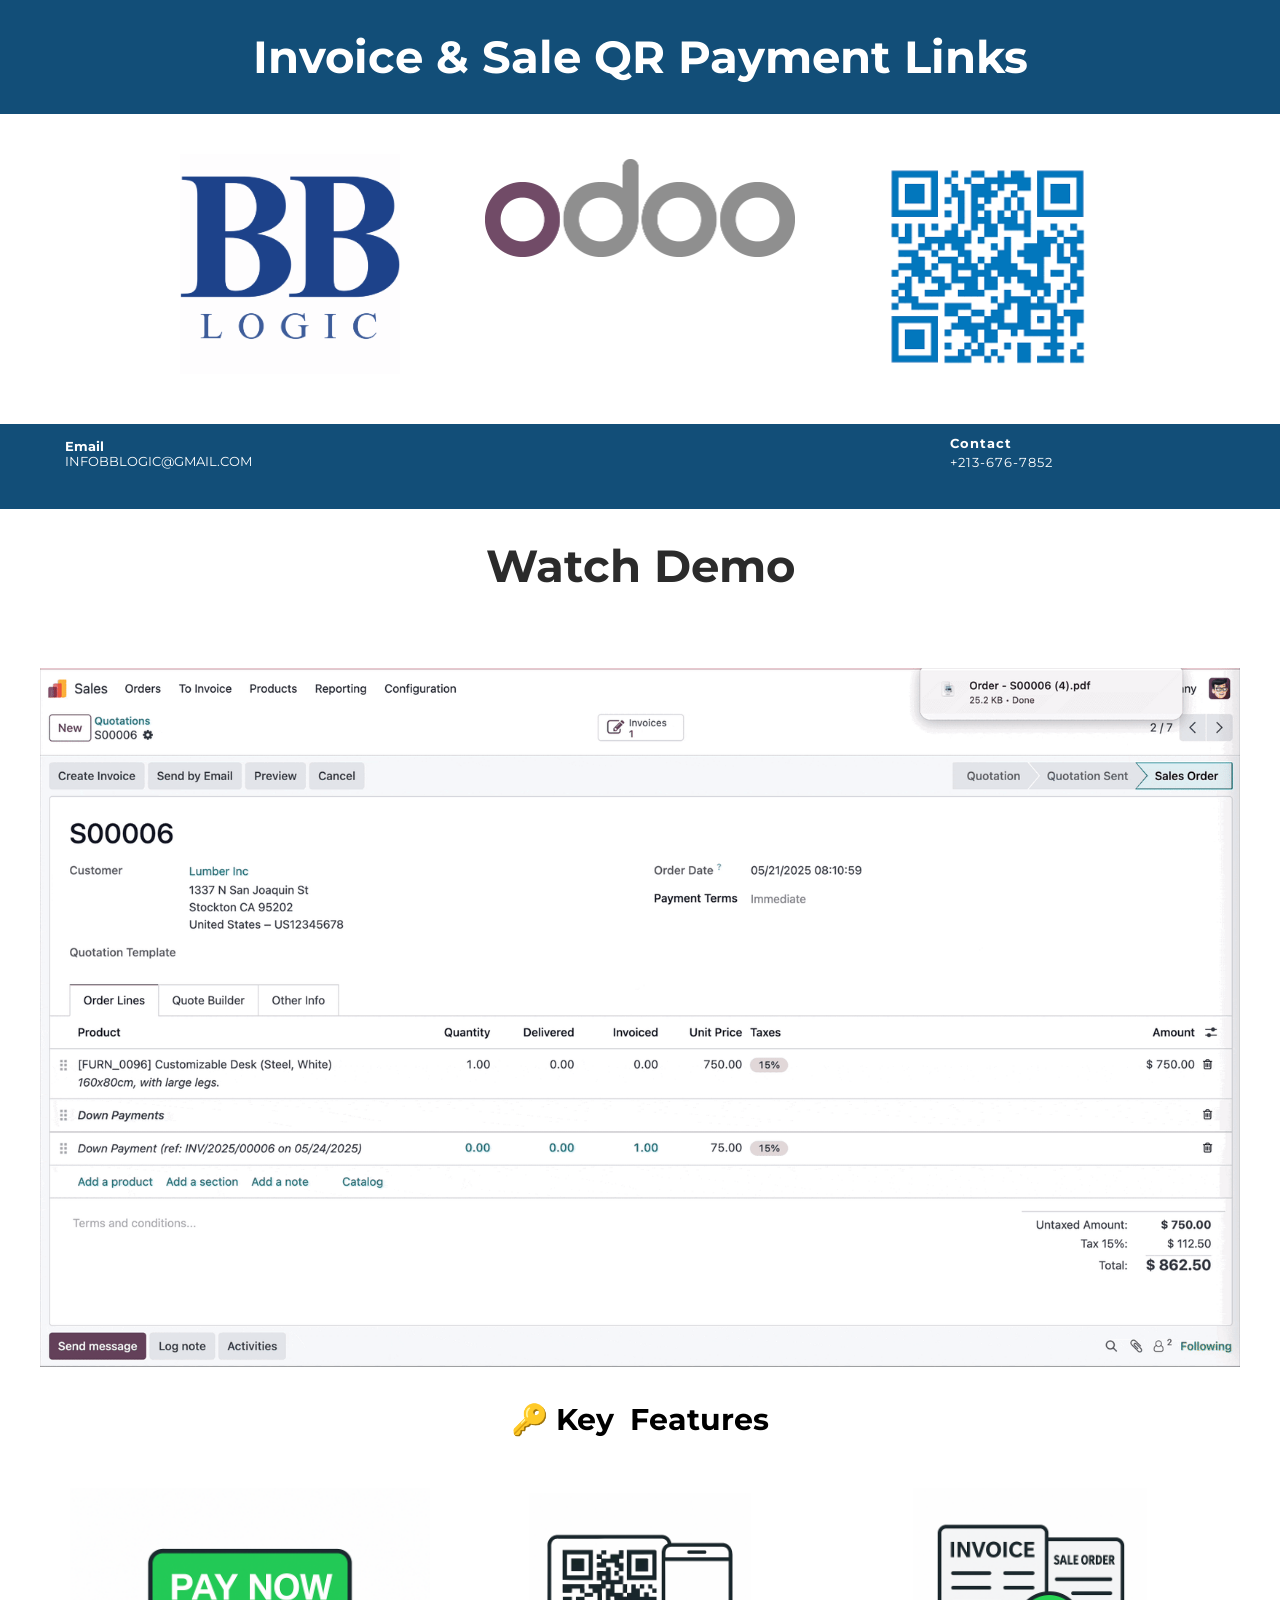
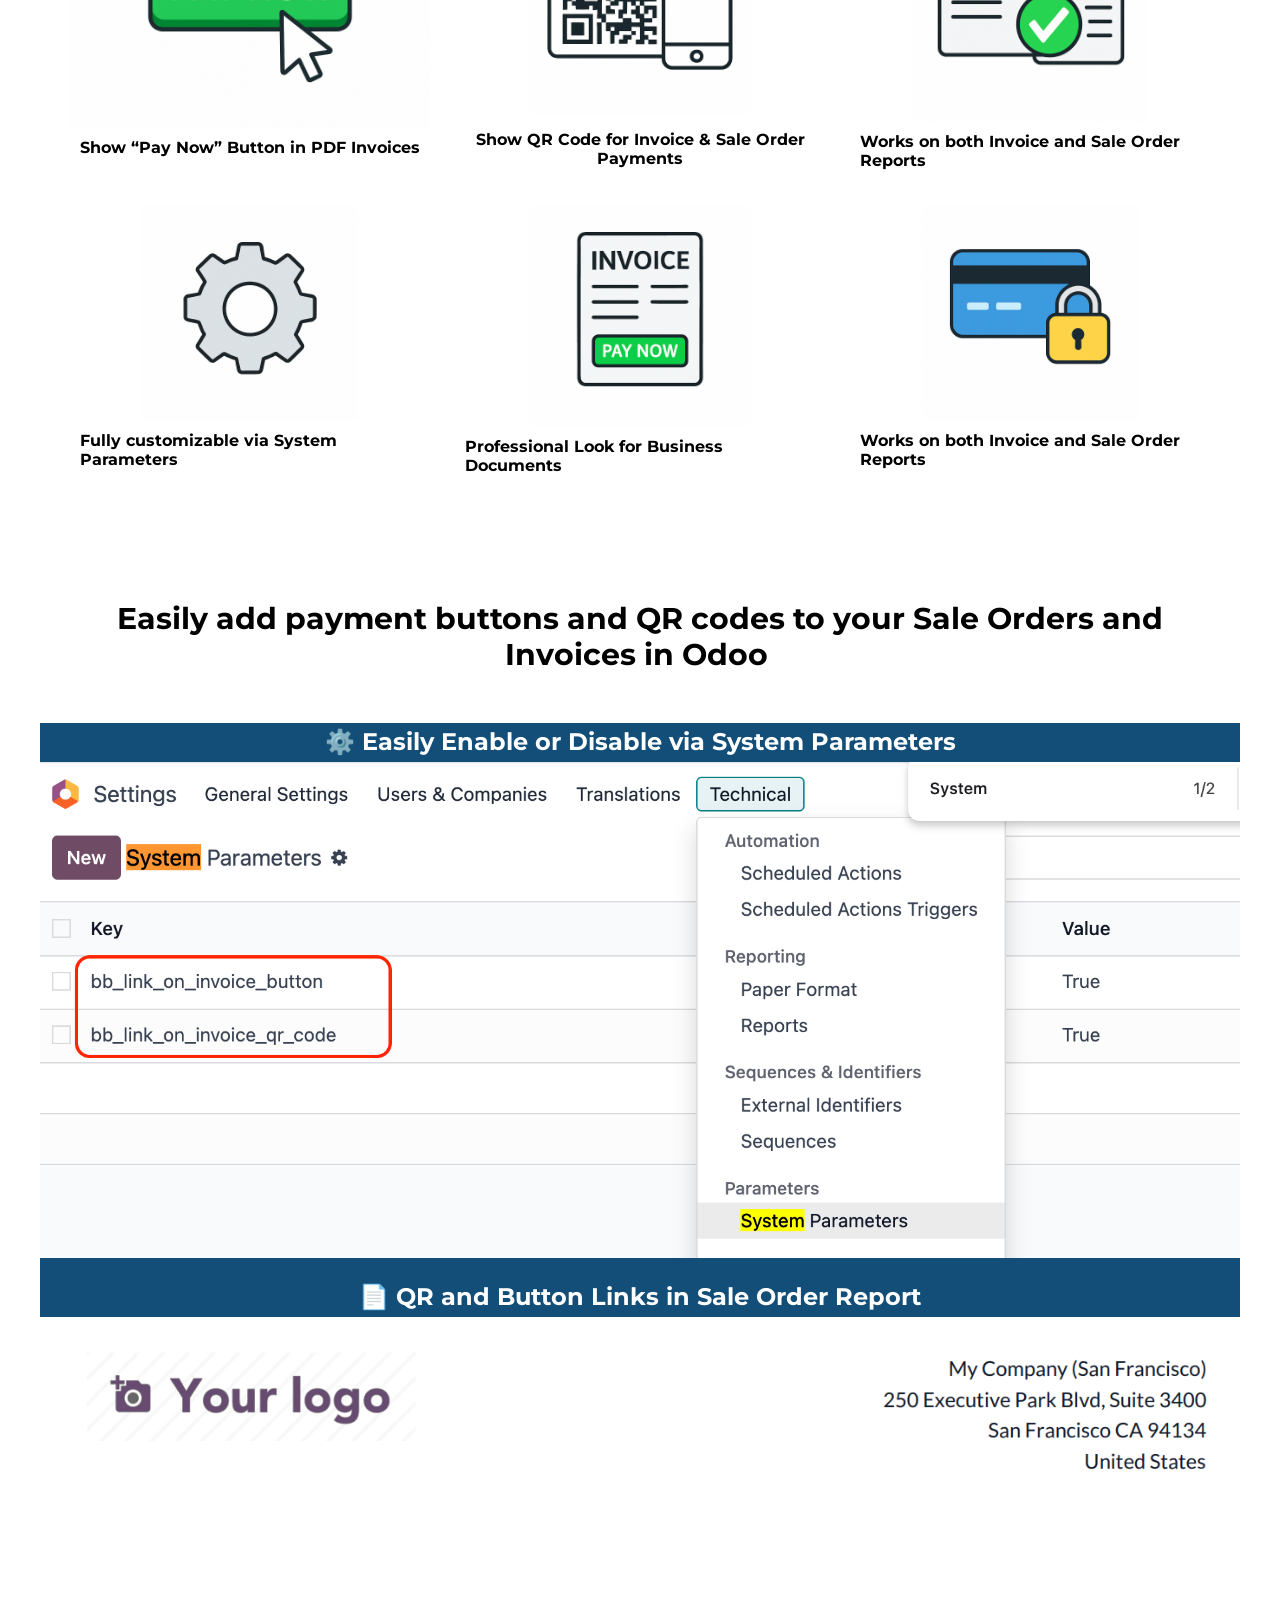
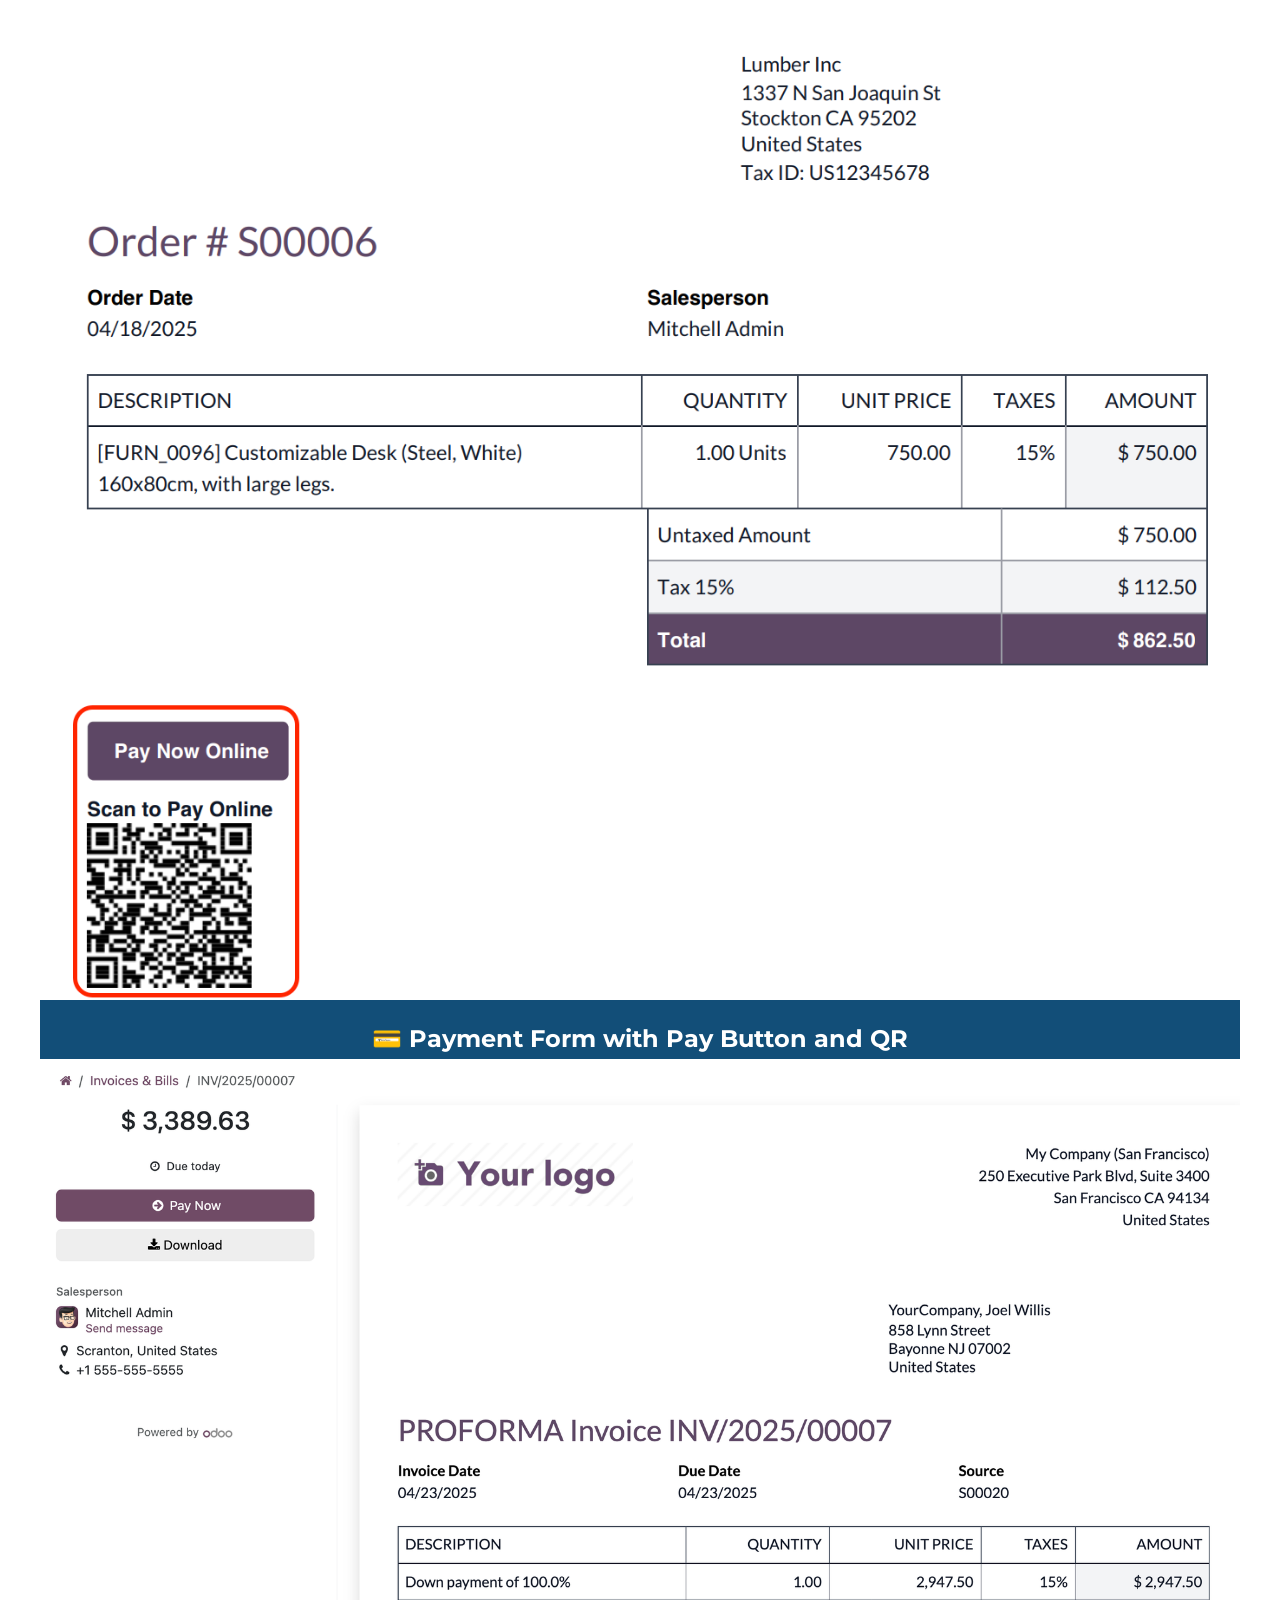
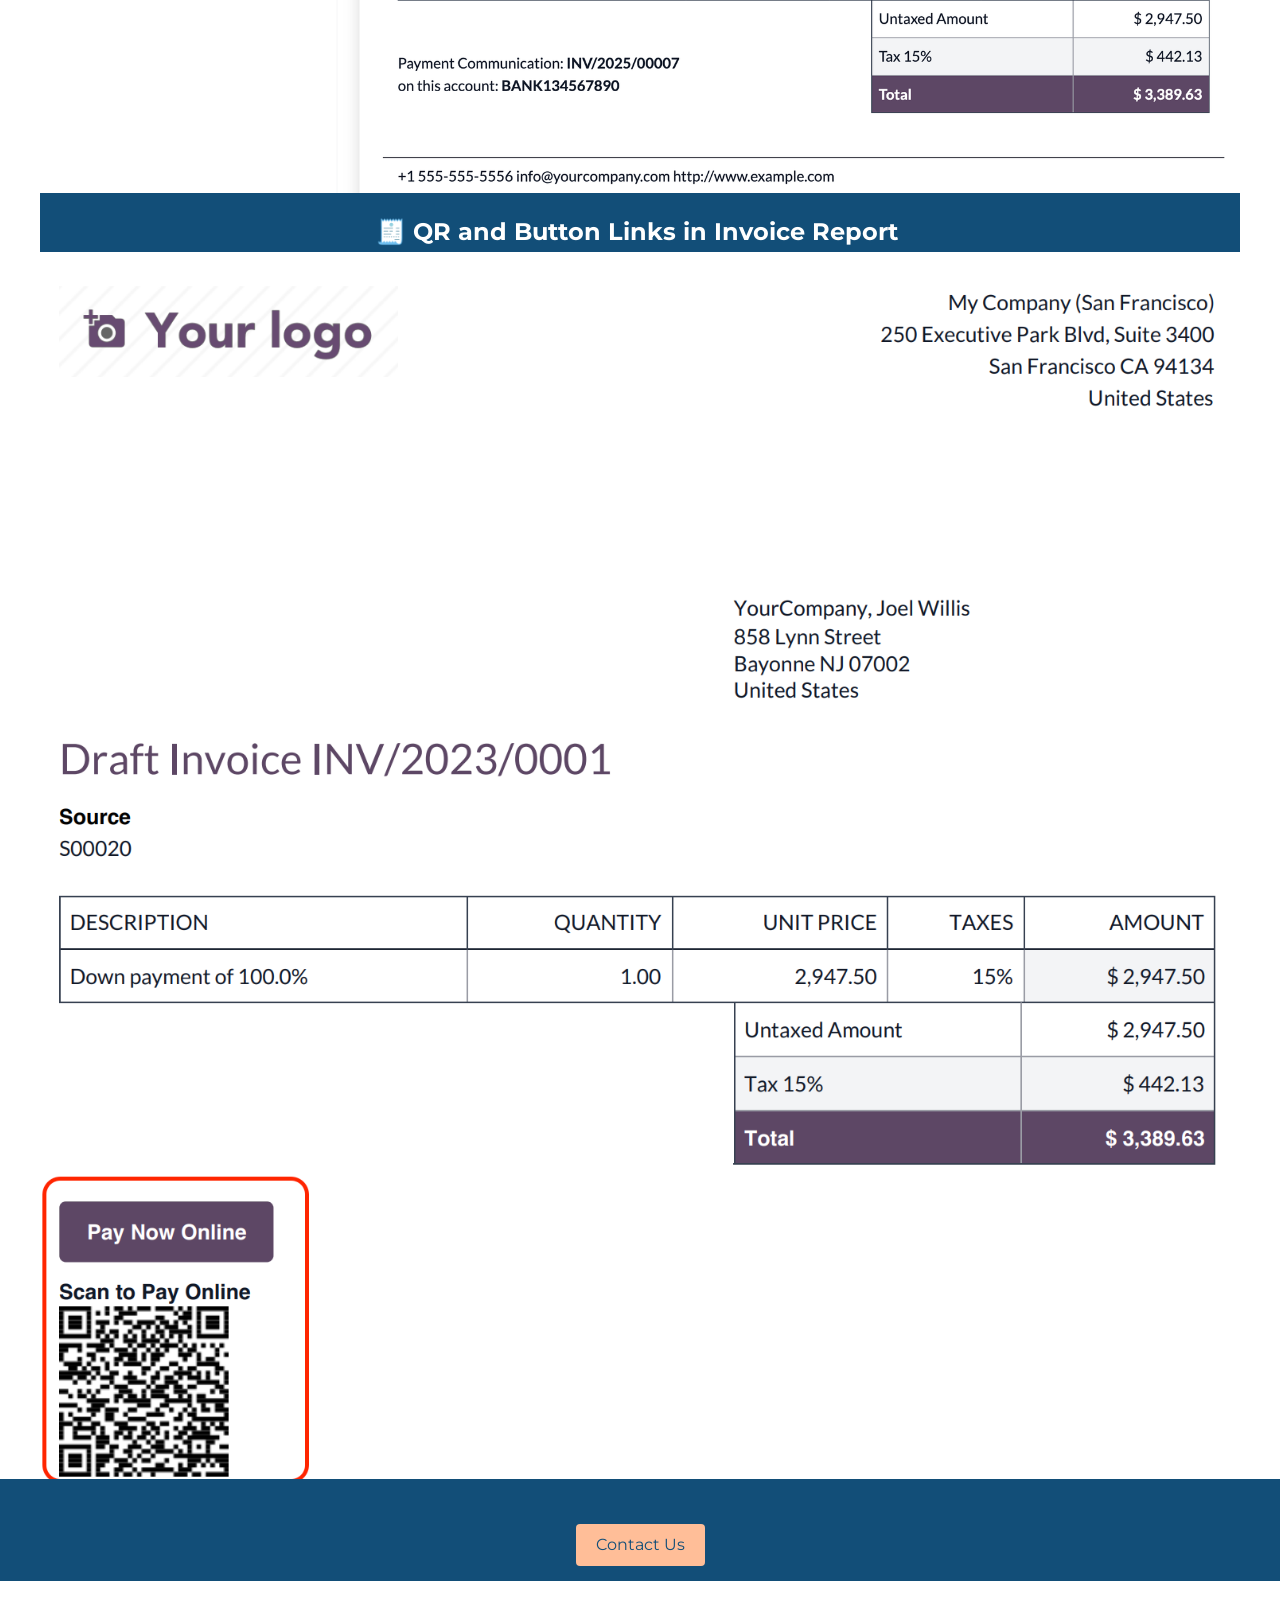
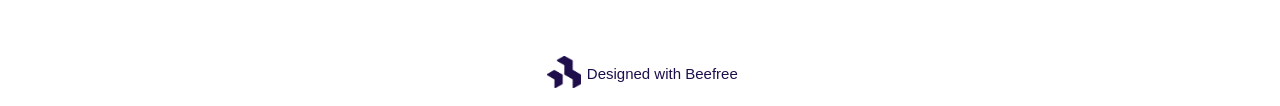
<file: bb_sale_account_payment_qr/static/description/index.html>
<!DOCTYPE html>

<html lang="">
<head>
<title></title>
<meta content="summary_large_image" name="twitter:card"/>
<meta content="website" property="og:type"/>
<meta content="" property="og:description"/>
<meta content="" property="og:url"/>
<meta content="https://pro-bee-beepro-thumbnail.getbee.io/messages/1392998/1379562/2408852/12840898_large.jpg" property="og:image"/>
<meta content="" property="og:title"/>
<meta content="" name="description"/>
<meta charset="utf-8"/>
<meta content="width=device-width" name="viewport"/>
<link href="https://fonts.googleapis.com/css2?family=Montserrat:wght@100;200;300;400;500;600;700;800;900" rel="stylesheet" type="text/css"/>
<style>
		.bee-row,
		.bee-row-content {
			position: relative
		}

		.bee-row-1,
		.bee-row-1 .bee-row-content {
			background-color: #124e78;
			background-size: auto;
			background-repeat: no-repeat
		}

		body {
			background-color: #e5e5e5;
			color: #000000;
			font-family: Montserrat, Trebuchet MS, Lucida Grande, Lucida Sans Unicode, Lucida Sans, Tahoma, sans-serif
		}

		a {
			color: #7a7a7a
		}

		* {
			box-sizing: border-box
		}

		body,
		h2,
		p {
			margin: 0
		}

		.bee-row-content {
			max-width: 1200px;
			margin: 0 auto;
			display: flex
		}

		.bee-row-content.reverse,
		.bee-row-content.reverse .bee-col {
			-moz-transform: scale(1, -1);
			-webkit-transform: scale(1, -1);
			-o-transform: scale(1, -1);
			-ms-transform: scale(1, -1);
			transform: scale(1, -1)
		}

		.bee-row-content .bee-col-w1 {
			flex-basis: 8.3333333333%
		}

		.bee-row-content .bee-col-w3 {
			flex-basis: 25%
		}

		.bee-row-content .bee-col-w4 {
			flex-basis: 33.3333333333%
		}

		.bee-row-content .bee-col-w12 {
			flex-basis: 100%
		}

		.bee-button a,
		.bee-icon .bee-icon-label-right a {
			text-decoration: none
		}

		.bee-button-content {
			text-align: center
		}

		.bee-image {
			overflow: auto
		}

		.bee-image .bee-center {
			margin: 0 auto
		}

		.bee-row-10 .bee-col-1 .bee-block-11,
		.bee-row-10 .bee-col-1 .bee-block-2,
		.bee-row-10 .bee-col-1 .bee-block-5,
		.bee-row-10 .bee-col-1 .bee-block-8,
		.bee-row-5 .bee-col-1 .bee-block-2 {
			width: 100%
		}

		.bee-row-1 .bee-col-1 .bee-block-2 h2,
		.bee-row-10 .bee-col-1 .bee-block-1 h2,
		.bee-row-10 .bee-col-1 .bee-block-10 h2,
		.bee-row-10 .bee-col-1 .bee-block-4 h2,
		.bee-row-10 .bee-col-1 .bee-block-7 h2,
		.bee-row-4 .bee-col-1 .bee-block-2 h2,
		.bee-row-6 .bee-col-1 .bee-block-1 h2,
		.bee-row-9 .bee-col-1 .bee-block-1 h2 {
			font-family: Montserrat, Trebuchet MS, Lucida Grande, Lucida Sans Unicode, Lucida Sans, Tahoma, sans-serif;
			font-weight: 700;
			letter-spacing: normal;
			line-height: 120%;
			direction: ltr
		}

		.bee-icon {
			display: inline-block;
			vertical-align: middle
		}

		.bee-icon .bee-content {
			display: flex;
			align-items: center
		}

		.bee-image img {
			display: block;
			width: 100%
		}

		.bee-paragraph,
		.bee-text {
			overflow-wrap: anywhere
		}

		.bee-row-1 .bee-row-content {
			border-radius: 0;
			color: #000000
		}

		.bee-row-1 .bee-col-1,
		.bee-row-4 .bee-col-1 {
			padding: 5px 15px
		}

		.bee-row-1 .bee-col-1 .bee-block-2,
		.bee-row-10 .bee-col-1 .bee-block-1,
		.bee-row-10 .bee-col-1 .bee-block-10,
		.bee-row-10 .bee-col-1 .bee-block-4,
		.bee-row-10 .bee-col-1 .bee-block-7,
		.bee-row-4 .bee-col-1 .bee-block-2,
		.bee-row-6 .bee-col-1 .bee-block-1,
		.bee-row-9 .bee-col-1 .bee-block-1 {
			padding: 5px 10px;
			text-align: center;
			width: 100%
		}

		.bee-row-10,
		.bee-row-12,
		.bee-row-13,
		.bee-row-2,
		.bee-row-5,
		.bee-row-6,
		.bee-row-7,
		.bee-row-8,
		.bee-row-9 {
			background-color: #ffffff;
			background-repeat: no-repeat
		}

		.bee-row-12 .bee-row-content,
		.bee-row-2 .bee-row-content,
		.bee-row-5 .bee-row-content,
		.bee-row-6 .bee-row-content,
		.bee-row-7 .bee-row-content,
		.bee-row-8 .bee-row-content,
		.bee-row-9 .bee-row-content {
			background-color: #ffffff;
			background-repeat: no-repeat;
			border-radius: 0;
			color: #000000
		}

		.bee-row-2 .bee-col-1 {
			padding: 20px
		}

		.bee-row-2 .bee-col-2 {
			padding: 15px
		}

		.bee-row-2 .bee-col-2 .bee-block-1 {
			padding: 25px;
			width: 100%
		}

		.bee-row-2 .bee-col-2 .bee-block-2,
		.bee-row-2 .bee-col-3 .bee-block-2,
		.bee-row-2 .bee-col-5 {
			padding: 5px
		}

		.bee-row-2 .bee-col-3 .bee-block-1,
		.bee-row-2 .bee-col-4 .bee-block-1 {
			padding: 45px;
			width: 100%
		}

		.bee-row-2 .bee-col-4 {
			padding-bottom: 5px;
			padding-right: 5px;
			padding-top: 5px
		}

		.bee-row-11,
		.bee-row-3 {
			background-color: #124e78;
			background-repeat: no-repeat
		}

		.bee-row-4,
		.bee-row-4 .bee-row-content {
			background-color: #ffffff;
			background-size: auto;
			background-repeat: no-repeat
		}

		.bee-row-3 .bee-row-content {
			background-repeat: no-repeat;
			color: #000000
		}

		.bee-row-3 .bee-col-1 {
			padding-bottom: 15px;
			padding-left: 15px;
			padding-top: 5px
		}

		.bee-row-3 .bee-col-1 .bee-block-1 {
			padding-bottom: 10px;
			padding-left: 10px;
			padding-top: 10px
		}

		.bee-row-3 .bee-col-2,
		.bee-row-3 .bee-col-3,
		.bee-row-3 .bee-col-4 {
			padding-bottom: 15px;
			padding-top: 5px
		}

		.bee-row-3 .bee-col-2 .bee-block-1,
		.bee-row-3 .bee-col-3 .bee-block-1 {
			padding: 25px 10px 10px
		}

		.bee-row-3 .bee-col-4 .bee-block-1 {
			padding-left: 10px;
			padding-right: 20px;
			padding-top: 5px
		}

		.bee-row-4 .bee-row-content {
			border-radius: 0;
			color: #000000
		}

		.bee-row-11 .bee-col-1,
		.bee-row-12 .bee-col-1,
		.bee-row-13 .bee-col-1,
		.bee-row-5 .bee-col-1 {
			padding-bottom: 5px;
			padding-top: 5px
		}

		.bee-row-6 .bee-col-1 {
			padding-bottom: 25px;
			padding-top: 25px;
			display: flex;
			flex-direction: column;
			justify-content: center
		}

		.bee-row-7 .bee-col-1,
		.bee-row-8 .bee-col-1 {
			padding-left: 30px;
			padding-right: 10px;
			padding-top: 15px
		}

		.bee-row-7 .bee-col-1 .bee-block-1,
		.bee-row-7 .bee-col-3 .bee-block-1,
		.bee-row-8 .bee-col-1 .bee-block-1,
		.bee-row-8 .bee-col-3 .bee-block-1 {
			padding-bottom: 5px;
			padding-top: 5px;
			width: 100%
		}

		.bee-row-7 .bee-col-1 .bee-block-2,
		.bee-row-7 .bee-col-2 .bee-block-2,
		.bee-row-7 .bee-col-3 .bee-block-2,
		.bee-row-8 .bee-col-1 .bee-block-2,
		.bee-row-8 .bee-col-2 .bee-block-2,
		.bee-row-8 .bee-col-3 .bee-block-2 {
			padding: 5px 10px
		}

		.bee-row-7 .bee-col-2,
		.bee-row-8 .bee-col-2 {
			padding: 15px 15px 10px
		}

		.bee-row-7 .bee-col-2 .bee-block-1 {
			padding: 10px;
			width: 100%
		}

		.bee-row-7 .bee-col-3,
		.bee-row-8 .bee-col-3 {
			padding: 15px 30px 10px 10px
		}

		.bee-row-8 .bee-col-2 .bee-block-1 {
			padding: 5px;
			width: 100%
		}

		.bee-row-9 .bee-col-1 {
			padding-bottom: 25px;
			padding-top: 35px;
			display: flex;
			flex-direction: column;
			justify-content: center
		}

		.bee-row-10 .bee-row-content,
		.bee-row-11 .bee-row-content {
			background-color: #124e78;
			background-repeat: no-repeat;
			border-radius: 0;
			color: #000000
		}

		.bee-row-11 .bee-col-1 .bee-block-2 {
			padding: 10px;
			text-align: center
		}

		.bee-row-13 .bee-row-content {
			background-color: #ffffff;
			background-repeat: no-repeat;
			color: #000000
		}

		.bee-row-13 .bee-col-1 .bee-block-1 {
			color: #1e0e4b;
			font-family: Inter, sans-serif;
			font-size: 15px;
			padding-bottom: 5px;
			padding-top: 5px;
			text-align: center
		}

		.bee-row-2 .bee-col-2 .bee-block-2,
		.bee-row-2 .bee-col-3 .bee-block-2 {
			color: #000000;
			direction: ltr;
			font-size: 16px;
			font-weight: 400;
			letter-spacing: 0;
			line-height: 120%;
			text-align: center
		}

		.bee-row-2 .bee-col-2 .bee-block-2 a,
		.bee-row-2 .bee-col-3 .bee-block-2 a,
		.bee-row-7 .bee-col-1 .bee-block-2 a,
		.bee-row-7 .bee-col-2 .bee-block-2 a,
		.bee-row-7 .bee-col-3 .bee-block-2 a,
		.bee-row-8 .bee-col-1 .bee-block-2 a,
		.bee-row-8 .bee-col-2 .bee-block-2 a,
		.bee-row-8 .bee-col-3 .bee-block-2 a {
			color: #ffffff
		}

		.bee-row-2 .bee-col-2 .bee-block-2 p:not(:last-child),
		.bee-row-2 .bee-col-3 .bee-block-2 p:not(:last-child),
		.bee-row-7 .bee-col-1 .bee-block-2 p:not(:last-child),
		.bee-row-7 .bee-col-2 .bee-block-2 p:not(:last-child),
		.bee-row-7 .bee-col-3 .bee-block-2 p:not(:last-child),
		.bee-row-8 .bee-col-1 .bee-block-2 p:not(:last-child),
		.bee-row-8 .bee-col-2 .bee-block-2 p:not(:last-child),
		.bee-row-8 .bee-col-3 .bee-block-2 p:not(:last-child) {
			margin-bottom: 16px
		}

		.bee-row-1 .bee-col-1 .bee-block-2 h2,
		.bee-row-4 .bee-col-1 .bee-block-2 h2 {
			color: #2b2b2b;
			font-size: 45px;
			text-align: center
		}

		.bee-row-7 .bee-col-1 .bee-block-2,
		.bee-row-7 .bee-col-3 .bee-block-2,
		.bee-row-8 .bee-col-1 .bee-block-2,
		.bee-row-8 .bee-col-2 .bee-block-2,
		.bee-row-8 .bee-col-3 .bee-block-2 {
			color: #ffffff;
			direction: ltr;
			font-size: 16px;
			font-weight: 400;
			letter-spacing: 0;
			line-height: 120%;
			text-align: left
		}

		.bee-row-6 .bee-col-1 .bee-block-1 h2,
		.bee-row-9 .bee-col-1 .bee-block-1 h2 {
			color: #ffffff;
			font-size: 30px;
			text-align: center
		}

		.bee-row-7 .bee-col-2 .bee-block-2 {
			color: #ffffff;
			direction: ltr;
			font-size: 16px;
			font-weight: 400;
			letter-spacing: 0;
			line-height: 120%;
			text-align: center
		}

		.bee-row-10 .bee-col-1 .bee-block-1 h2,
		.bee-row-10 .bee-col-1 .bee-block-10 h2,
		.bee-row-10 .bee-col-1 .bee-block-4 h2,
		.bee-row-10 .bee-col-1 .bee-block-7 h2 {
			color: #ffffff;
			font-size: 24px;
			text-align: center
		}

		@media (max-width:768px) {
			img.bee-fullwidthOnMobile {
				max-width: none !important
			}

			.bee-mobile_hide {
				display: none
			}

			.bee-row-content:not(.no_stack) {
				display: block
			}

			.bee-row-2 .bee-col-1,
			.bee-row-2 .bee-col-2,
			.bee-row-2 .bee-col-3 {
				padding: 0 !important
			}

			.bee-row-3 .bee-col-1,
			.bee-row-3 .bee-col-2,
			.bee-row-3 .bee-col-3 {
				padding: 0 15px !important
			}

			.bee-row-3 .bee-col-4 {
				padding: 0 15px 20px !important
			}

			.bee-row-6 .bee-col-1 {
				padding: 25px 0 15px !important
			}

			.bee-row-7 .bee-col-1,
			.bee-row-8 .bee-col-1 {
				padding: 10px 10px 30px 15px !important
			}

			.bee-row-1 .bee-col-1 .bee-block-2 h2,
			.bee-row-10 .bee-col-1 .bee-block-1 h2,
			.bee-row-10 .bee-col-1 .bee-block-10 h2,
			.bee-row-10 .bee-col-1 .bee-block-4 h2,
			.bee-row-10 .bee-col-1 .bee-block-7 h2,
			.bee-row-4 .bee-col-1 .bee-block-2 h2,
			.bee-row-6 .bee-col-1 .bee-block-1 h2,
			.bee-row-9 .bee-col-1 .bee-block-1 h2 {
				font-size: 24px
			}

			.bee-row-2 .bee-col-2 .bee-block-1 {
				padding: 10px !important
			}

			.bee-row-2 .bee-col-2 .bee-block-1 img,
			.bee-row-2 .bee-col-3 .bee-block-1 img,
			.bee-row-2 .bee-col-4 .bee-block-1 img,
			.bee-row-7 .bee-col-1 .bee-block-1 img,
			.bee-row-7 .bee-col-2 .bee-block-1 img,
			.bee-row-7 .bee-col-3 .bee-block-1 img,
			.bee-row-8 .bee-col-1 .bee-block-1 img,
			.bee-row-8 .bee-col-2 .bee-block-1 img,
			.bee-row-8 .bee-col-3 .bee-block-1 img {
				float: none !important;
				margin: 0 auto !important
			}

			.bee-row-2 .bee-col-3 .bee-block-1,
			.bee-row-2 .bee-col-4 .bee-block-1 {
				padding: 10px 0 0 !important
			}

			.bee-row-3 .bee-col-2 .bee-block-1 {
				padding: 5px 10px 0 !important
			}

			.bee-row-3 .bee-col-3 .bee-block-1 {
				padding: 0 10px !important
			}

			.bee-row-3 .bee-col-4 .bee-block-1 {
				padding: 0 10px 10px !important
			}

			.bee-row-5 .bee-col-1 .bee-block-1 {
				height: 30px !important
			}

			.bee-row-7 .bee-col-1 .bee-block-1,
			.bee-row-8 .bee-col-1 .bee-block-1 {
				padding: 5px 10px 5px 5px !important
			}

			.bee-row-7 .bee-col-1 .bee-block-2,
			.bee-row-7 .bee-col-2 .bee-block-2,
			.bee-row-7 .bee-col-3 .bee-block-2,
			.bee-row-8 .bee-col-1 .bee-block-2,
			.bee-row-8 .bee-col-2 .bee-block-2,
			.bee-row-8 .bee-col-3 .bee-block-2 {
				padding: 10px 20px 20px !important;
				text-align: left !important
			}

			.bee-row-7 .bee-col-2 .bee-block-1,
			.bee-row-8 .bee-col-2 .bee-block-1 {
				padding: 0 5px 0 10px !important
			}

			.bee-row-7 .bee-col-3 .bee-block-1,
			.bee-row-8 .bee-col-3 .bee-block-1 {
				padding: 0 0 0 15px !important
			}
		}

		.bee-row-11 .bee-col-1 .bee-block-2 a {
			background-color: #ffbe98;
			border-radius: 4px;
			color: #124e78;
			direction: ltr;
			font-family: inherit;
			font-size: 16px;
			font-weight: 400;
			line-height: 200%;
			padding: 5px 20px;
			width: auto
		}

		.bee-row-13 .bee-col-1 .bee-block-1 .bee-icon-image {
			padding: 5px 6px 5px 5px
		}

		.bee-row-13 .bee-col-1 .bee-block-1 .bee-icon:not(.bee-icon-first) .bee-content {
			margin-left: 0
		}

		.bee-row-13 .bee-col-1 .bee-block-1 .bee-icon::not(.bee-icon-last) .bee-content {
			margin-right: 0
		}

		.bee-row-13 .bee-col-1 .bee-block-1 .bee-icon-label a {
			color: #1e0e4b
		}
	</style>
</head>
<body>
<div class="bee-page-container">
<div class="bee-row bee-row-1">
<div class="bee-row-content">
<div class="bee-col bee-col-1 bee-col-w12">
<div class="bee-block bee-block-1 bee-spacer">
<div class="spacer" style="height:20px;"></div>
</div>
<div class="bee-block bee-block-2 bee-heading">
<h2><span style="color: #ffffff;">Invoice & Sale QR Payment Links</span> </h2>
</div>
<div class="bee-block bee-block-3 bee-spacer">
<div class="spacer" style="height:20px;"></div>
</div>
</div>
</div>
</div>
<div class="bee-row bee-row-2">
<div class="bee-row-content reverse">
<div class="bee-col bee-col-1 bee-col-w1">
<div class="bee-block bee-block-1 bee-spacer">
<div class="spacer" style="height:60px;"></div>
</div>
</div>
<div class="bee-col bee-col-2 bee-col-w3">
<div class="bee-block bee-block-1 bee-image"><img alt="Sales icon" class="bee-center bee-autowidth" src="images/Adora_Montminy_1_1.png" style="max-width:220px;"/></div>
<div class="bee-block bee-block-2 bee-paragraph"></div>
</div>
<div class="bee-col bee-col-3 bee-col-w4">
<div class="bee-block bee-block-1 bee-image"><img alt="Handshake icon" class="bee-center bee-autowidth" src="images/odoo_logo.png" style="max-width:310px;"/></div>
<div class="bee-block bee-block-2 bee-paragraph"></div>
</div>
<div class="bee-col bee-col-4 bee-col-w3">
<div class="bee-block bee-block-1 bee-image"><img alt="Handshake icon" class="bee-center bee-autowidth" src="images/3c153349-e3b5-4191-8fea-57232a9a7be4.png" style="max-width:205px;"/></div>
</div>
<div class="bee-col bee-col-5 bee-col-w1">
<div class="bee-block bee-block-1 bee-spacer">
<div class="spacer" style="height:60px;"></div>
</div>
</div>
</div>
</div>
<div class="bee-row bee-row-3">
<div class="bee-row-content">
<div class="bee-col bee-col-1 bee-col-w3">
<div class="bee-block bee-block-1 bee-text">
<div class="bee-text-content" style="line-height: 120%; font-size: 12px; font-family: inherit; color: #ffffff;">
<p style="line-height: 15px; text-align: left; font-size: 13px; letter-spacing: normal;"><span style="font-size: 13px; line-height: 15px;"><strong style="">Email </strong></span></p>
<p style="line-height: 15px; text-align: left; font-size: 13px; letter-spacing: normal;"><span style="font-size: 13px; line-height: 15px;">INFOBBLOGIC@GMAIL.COM</span></p>
<p style="line-height: 15px; text-align: left; font-size: 13px; letter-spacing: normal;"> </p>
</div>
</div>
</div>
<div class="bee-col bee-col-2 bee-col-w3">
<div class="bee-block bee-block-1 bee-text">
<div class="bee-text-content" style="font-size: 12px; line-height: 200%; font-family: inherit; color: #ffffff;">
<p style="font-size: 12px; line-height: 24px;"> </p>
</div>
</div>
</div>
<div class="bee-col bee-col-3 bee-col-w3">
<div class="bee-block bee-block-1 bee-text">
<div class="bee-text-content" style="font-size: 12px; line-height: 200%; font-family: inherit; color: #ffffff;">
<p style="font-size: 12px; line-height: 24px;"> </p>
</div>
</div>
</div>
<div class="bee-col bee-col-4 bee-col-w3">
<div class="bee-block bee-block-1 bee-text">
<div class="bee-text-content" style="line-height: 150%; font-size: 12px; font-family: inherit; color: #ffffff;">
<p style="font-size: 13px; line-height: 19px; text-align: left; letter-spacing: 1px;"><span style="font-size: 13px; line-height: 19px;"><strong style=""><span style="line-height: 18px;">Contact</span></strong></span></p>
<p style="font-size: 13px; line-height: 19px; text-align: left; letter-spacing: 1px;"><span style="line-height: 19px; font-size: 13px;">+213-676-7852</span></p>
</div>
</div>
</div>
</div>
</div>
<div class="bee-row bee-row-4">
<div class="bee-row-content">
<div class="bee-col bee-col-1 bee-col-w12">
<div class="bee-block bee-block-1 bee-spacer">
<div class="spacer" style="height:20px;"></div>
</div>
<div class="bee-block bee-block-2 bee-heading">
<h2>Watch Demo </h2>
</div>
<div class="bee-block bee-block-3 bee-spacer">
<div class="spacer" style="height:20px;"></div>
</div>
</div>
</div>
</div>
<div class="bee-row bee-row-5">
<div class="bee-row-content">
<div class="bee-col bee-col-1 bee-col-w12">
<div class="bee-block bee-block-1 bee-spacer">
<div class="spacer" style="height:40px;"></div>
</div>
<div class="bee-block bee-block-2 bee-image"><img alt="Woman Sharing Her Presentation with her Colleagues" class="bee-center bee-fixedwidth bee-fullwidthOnMobile" src="images/500393274_708541501659629_5713552569077284782_n.gif" style="max-width:1200px;"/></div>
</div>
</div>
</div>
<div class="bee-row bee-row-6">
<div class="bee-row-content">
<div class="bee-col bee-col-1 bee-col-w12">
<div class="bee-block bee-block-1 bee-heading">
<h2><span style="color: #000000;"><strong>🔑 Key  Features</strong></span> </h2>
</div>
</div>
</div>
</div>
<div class="bee-row bee-row-7">
<div class="bee-row-content reverse">
<div class="bee-col bee-col-1 bee-col-w4">
<div class="bee-block bee-block-1 bee-image"><a href="https://www.example.com/" target="_blank"><img alt="Placeholder project image" class="bee-center bee-fixedwidth" src="images/f54f0328-9dc4-472c-8a01-07612d1a58d1.png" style="max-width:360px;"/></a></div>
<div class="bee-block bee-block-2 bee-paragraph">
<p><strong><span style="background-color: #ffffff; color: #000000;">Show “Pay Now” Button in PDF Invoices</span></strong></p>
</div>
</div>
<div class="bee-col bee-col-2 bee-col-w4">
<div class="bee-block bee-block-1 bee-image"><a href="https://www.example.com/" target="_blank"><img alt="Placeholder project image" class="bee-center bee-fixedwidth" src="images/ChatGPT_Image_May_24_2025_01_16_34_PM.png" style="max-width:222px;"/></a></div>
<div class="bee-block bee-block-2 bee-paragraph">
<p><strong><span style="color: #000000;">Show QR Code for Invoice & Sale Order Payments</span></strong></p>
</div>
</div>
<div class="bee-col bee-col-3 bee-col-w4">
<div class="bee-block bee-block-1 bee-image"><a href="https://www.example.com/" target="_blank"><img alt="Placeholder project image" class="bee-center bee-fixedwidth" src="images/ChatGPT_Image_May_24_2025_01_18_49_PM.png" style="max-width:234px;"/></a></div>
<div class="bee-block bee-block-2 bee-paragraph">
<p><strong><span style="color: #000000;">Works on both Invoice and Sale Order Reports</span></strong></p>
</div>
</div>
</div>
</div>
<div class="bee-row bee-row-8">
<div class="bee-row-content reverse">
<div class="bee-col bee-col-1 bee-col-w4">
<div class="bee-block bee-block-1 bee-image"><a href="https://www.example.com/" target="_blank"><img alt="Placeholder project image" class="bee-center bee-fixedwidth" src="images/ChatGPT_Image_May_24_2025_01_20_44_PM.png" style="max-width:216px;"/></a></div>
<div class="bee-block bee-block-2 bee-paragraph">
<p><strong><span style="color: #000000;">Fully customizable via System Parameters</span></strong></p>
</div>
</div>
<div class="bee-col bee-col-2 bee-col-w4">
<div class="bee-block bee-block-1 bee-image"><a href="https://www.example.com/" target="_blank"><img alt="Placeholder project image" class="bee-center bee-fixedwidth" src="images/ChatGPT_Image_May_24_2025_01_21_52_PM.png" style="max-width:222px;"/></a></div>
<div class="bee-block bee-block-2 bee-paragraph">
<p><strong><span style="color: #000000;">Professional Look for Business Documents</span></strong></p>
<p> </p>
<p> </p>
</div>
</div>
<div class="bee-col bee-col-3 bee-col-w4">
<div class="bee-block bee-block-1 bee-image"><a href="https://www.example.com/" target="_blank"><img alt="Placeholder project image" class="bee-center bee-fixedwidth" src="images/ChatGPT_Image_May_24_2025_01_20_48_PM.png" style="max-width:216px;"/></a></div>
<div class="bee-block bee-block-2 bee-paragraph">
<p><span style="color: #000000;"><strong>Works on both Invoice and Sale Order Reports</strong></span></p>
</div>
</div>
</div>
</div>
<div class="bee-row bee-row-9">
<div class="bee-row-content">
<div class="bee-col bee-col-1 bee-col-w12">
<div class="bee-block bee-block-1 bee-heading">
<h2><span class="tinyMce-placeholder" style="color: #000000;">Easily add payment buttons and QR codes to your Sale Orders and Invoices in Odoo </span> </h2>
</div>
<div class="bee-block bee-block-2 bee-spacer">
<div class="spacer" style="height:20px;"></div>
</div>
</div>
</div>
</div>
<div class="bee-row bee-row-10">
<div class="bee-row-content">
<div class="bee-col bee-col-1 bee-col-w12">
<div class="bee-block bee-block-1 bee-heading">
<h2><span class="tinyMce-placeholder">⚙️ Easily Enable or Disable via System Parameters</span> </h2>
</div>
<div class="bee-block bee-block-2 bee-image"><img alt="Woman Sharing Her Presentation with her Colleagues" class="bee-center bee-fixedwidth bee-fullwidthOnMobile" src="images/bb_ss3111_1.png" style="max-width:1200px;"/></div>
<div class="bee-block bee-block-3 bee-spacer">
<div class="spacer" style="height:20px;"></div>
</div>
<div class="bee-block bee-block-4 bee-heading">
<h2>📄 QR and Button Links in Sale Order Report </h2>
</div>
<div class="bee-block bee-block-5 bee-image"><img alt="Woman Sharing Her Presentation with her Colleagues" class="bee-center bee-fixedwidth bee-fullwidthOnMobile" src="images/bb_ss111111_1.png" style="max-width:1200px;"/></div>
<div class="bee-block bee-block-6 bee-spacer">
<div class="spacer" style="height:20px;"></div>
</div>
<div class="bee-block bee-block-7 bee-heading">
<h2>💳 Payment Form with Pay Button and QR </h2>
</div>
<div class="bee-block bee-block-8 bee-image"><img alt="Woman Sharing Her Presentation with her Colleagues" class="bee-center bee-fixedwidth bee-fullwidthOnMobile" src="images/bb_ss41111_1.png" style="max-width:1200px;"/></div>
<div class="bee-block bee-block-9 bee-spacer">
<div class="spacer" style="height:20px;"></div>
</div>
<div class="bee-block bee-block-10 bee-heading">
<h2><span class="tinyMce-placeholder">🧾 QR and Button Links in Invoice Report </span> </h2>
</div>
<div class="bee-block bee-block-11 bee-image"><img alt="Woman Sharing Her Presentation with her Colleagues" class="bee-center bee-fixedwidth bee-fullwidthOnMobile" src="images/bb_ss21111_1.png" style="max-width:1200px;"/></div>
</div>
</div>
</div>
<div class="bee-row bee-row-11">
<div class="bee-row-content">
<div class="bee-col bee-col-1 bee-col-w12">
<div class="bee-block bee-block-1 bee-spacer bee-mobile_hide">
<div class="spacer" style="height:30px;"></div>
</div>
<div class="bee-block bee-block-2 bee-button"><a class="bee-button-content" href="mailto:infobblogic@gmail.com?subject=contact%20us&body=" style="font-size: 16px; display: inline-block;" target="_blank"><span style="word-break: break-word; font-size: 16px; line-height: 200%;">Contact Us</span></a></div>
</div>
</div>
</div>
<div class="bee-row bee-row-12">
<div class="bee-row-content">
<div class="bee-col bee-col-1 bee-col-w12">
<div class="bee-block bee-block-1 bee-spacer">
<div class="spacer" style="height:50px;"></div>
</div>
</div>
</div>
</div>
<div class="bee-row bee-row-13">
<div class="bee-row-content">
<div class="bee-col bee-col-1 bee-col-w12">
<div class="bee-block bee-block-1 bee-icons">
<div class="bee-icon bee-icon-last">
<div class="bee-content">
<div class="bee-icon-image"><a href="http://designedwithbeefree.com/" target="_blank" title="Designed with Beefree"><img alt="Beefree Logo" height="32px" src="images/Beefree-logo.png" width="auto"/></a></div>
<div class="bee-icon-label bee-icon-label-right"><a href="http://designedwithbeefree.com/" target="_blank" title="Designed with Beefree">Designed with Beefree</a></div>
</div>
</div>
</div>
</div>
</div>
</div>
</div>
</body>
</html>
</file>
